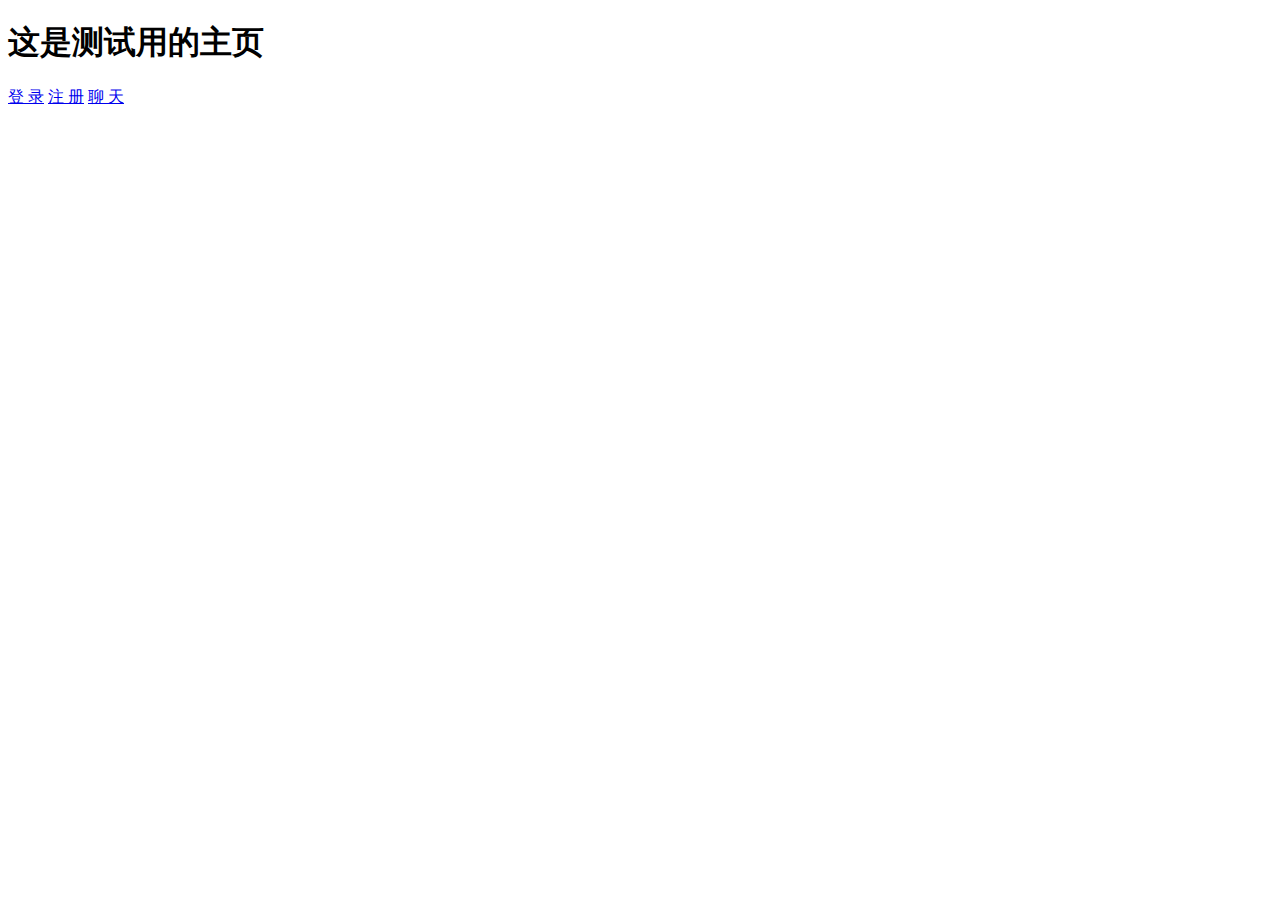
<file: src/main/resources/public/index.html>
<!DOCTYPE html>
<html lang="zh">
<head>
    <meta charset="UTF-8">
    <title>欢迎</title>
    <meta content="width=device-width, initial-scale=1.0" name="viewport">
</head>
<body>
<h1>这是测试用的主页</h1>
<a href="login.html">登 录</a>
<a href="signup.html">注 册</a>
<a href="chat.html">聊 天</a>
</body>
</html>
</file>
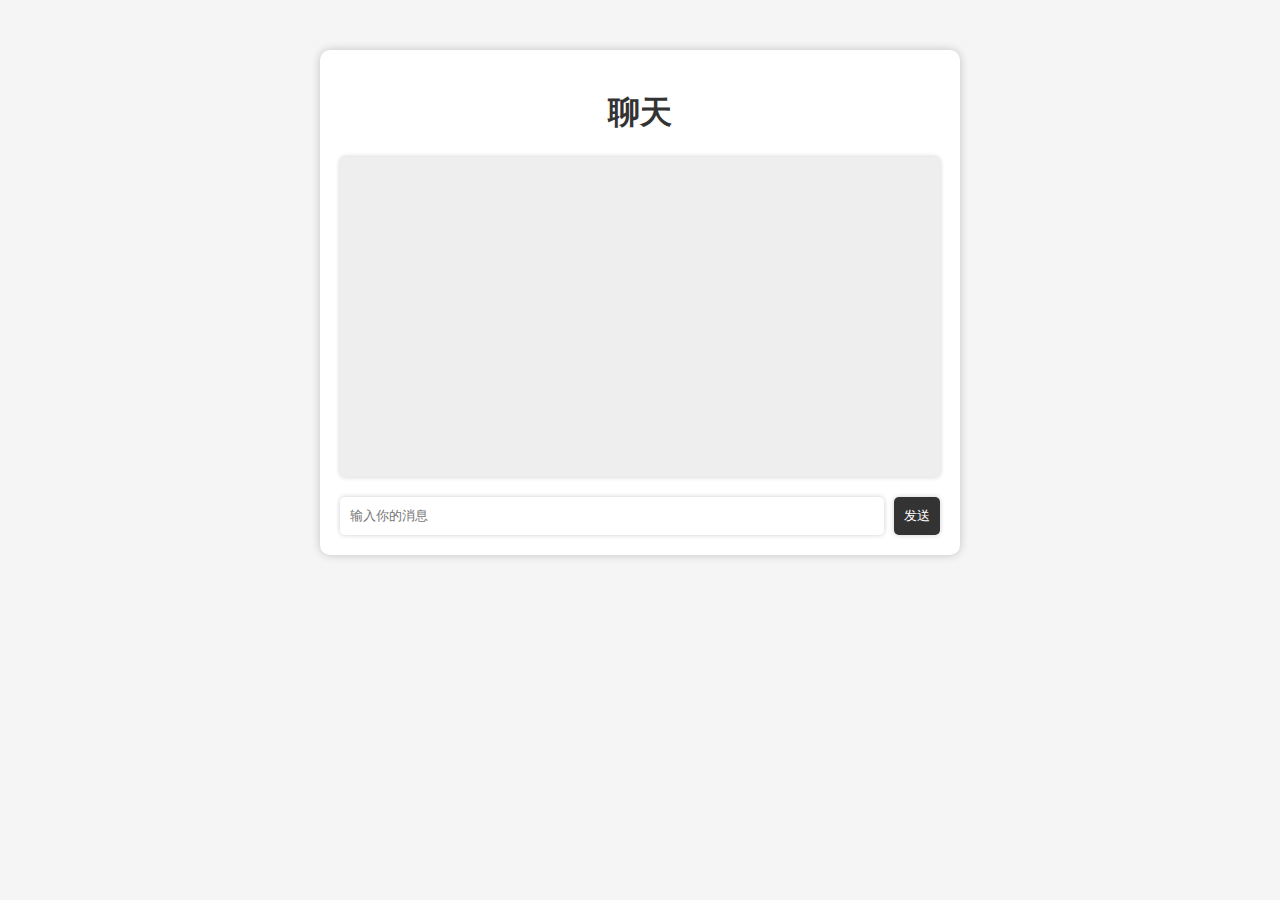
<file: src/main/resources/public/chat.html>
<!DOCTYPE html>
<html lang="zh">
<head>
    <meta charset="UTF-8">
    <title>聊天室</title>
    <meta content="width=device-width, initial-scale=1.0" name="viewport">
    <link href="css/style-2.css" rel="stylesheet">
</head>
<body>

<div class="container">
    <h1>聊天</h1>
    <div id="chat-window">
        <!-- 聊天消息会动态添加到此处 -->
    </div>
    <div id="message-form">
        <input id="message" placeholder="输入你的消息" type="text">
        <button class="btn" id="btn" onclick="sendMsg()">发送</button>
    </div>
</div>

<script src="js/sockjs.min.js" type="text/javascript"></script>
<script src="js/stomp.umd.min.js" type="text/javascript"></script>
<script>
    // 获取当前的连接是http还是https
    const protocol = window.location.protocol === 'https:' ? 'wss://' : 'ws://';
    const url = protocol + window.location.host + '/chat';
    const client = new StompJs.Client({
        brokerURL: url,
        debug: function (str) {
            console.log(str);
        },
    });
    // 如果浏览器里没有内置WebSocket
    if (typeof WebSocket !== 'function') {
        // webSocketFactory优先级比brokerURL高，可实现链接切换的效果
        client.webSocketFactory = function () {
            // 使用SockJS
            return new SockJS('/chat');
        };
    }
    // 连接成功后该干嘛
    client.onConnect = function () {
        listen();
    };
    // 连接失败该干嘛
    client.onStompError = function (frame) {
        console.log('错误报头: ' + frame.headers);
        console.log('其他信息: ' + frame.body);
    };
    // 启动连接,非主动断开会自动重连
    client.activate();

    // 获取消息显示框
    const chatWindow = document.querySelector('#chat-window');
    // 设置标记判断是否应该自动滚动
    let shouldScroll = true;
    // 监听消息框的滚动事件，如果用户手动滚动了消息框，则不再自动滚动
    chatWindow.addEventListener('scroll', function () {
        /**
         * scrollHeight（文档内容实际高度，包括超出视窗的溢出部分）、
         * scrollTop（滚动条滚动距离）、
         * clientHeight（窗口可视范围高度）。
         */
        const {scrollTop, scrollHeight, clientHeight} = chatWindow;
        // 因为浮点数的问题，拉到底部时 scrollTop + clientHeight 不一定>= scrollHeight
        shouldScroll = scrollTop + clientHeight >= (scrollHeight - 1);
    });

    // 持续监听服务端的消息，收到消息后执行回调函数
    function listen() {
        client.subscribe('/topic/chat', function (message) {
            console.log(message.body);
            const chatMessage = JSON.parse(message.body);
            // 格式化时间
            const time = new Date(chatMessage.time).toLocaleTimeString();
            // 从名称为userName的Cookie中获取用户名
            const userName = document.cookie.split('; ').find(row => row.startsWith('userName=')).split('=')[1];
            const chatMessageElement = document.createElement('div');
            chatMessageElement.classList.add('message'
                , chatMessage.from === userName ? 'sent' : 'received');
            chatMessageElement.innerHTML = `
            <span class="from">${chatMessage.from}</span>
            <span class="time">${time}</span>
            <p>${chatMessage.msg}</p>`;
            chatWindow.appendChild(chatMessageElement);
            // 如果应该自动滚动，则滚动到底部
            if (shouldScroll) {
                chatWindow.scrollTop = chatWindow.scrollHeight;
            }
        });
    }

    // 获取输入框
    const messageInput = document.querySelector('#message');
    // 按下回车键发送消息
    messageInput.addEventListener("keyup", function (event) {
        event.preventDefault();
        if (event.keyCode === 13) {
            document.getElementById("btn").click();
        }
    })

    // 封装发送消息的函数
    function sendMsg() {
        const message = messageInput.value.trim();
        if (message !== '') {
            client.publish({
                destination: '/app/chat',
                body: JSON.stringify({"msg": message})
            });
            messageInput.value = '';
            // 发消息后允许自动滚动
            shouldScroll = true;
        }
    }
</script>
</body>
</html>
</file>
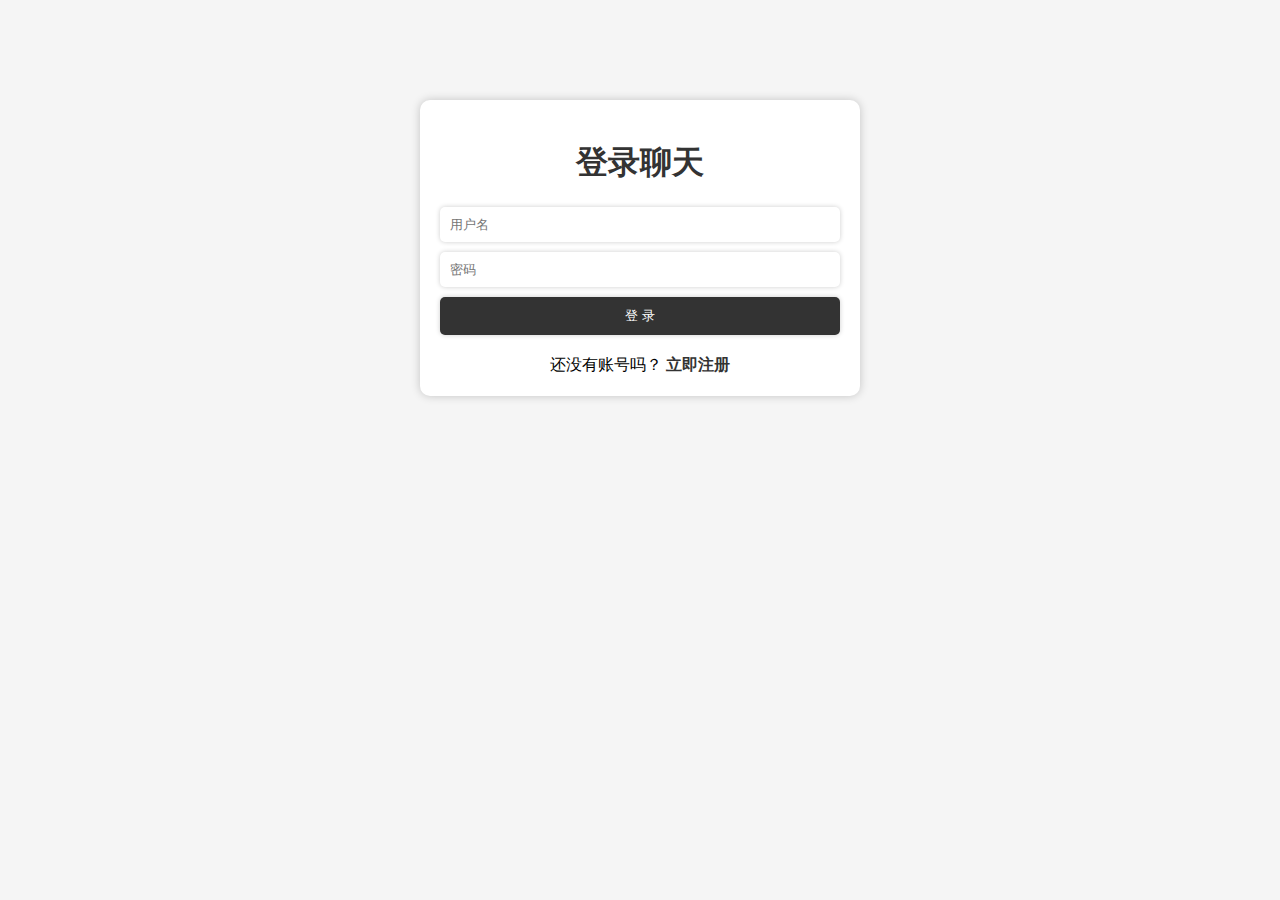
<file: src/main/resources/public/login.html>
<!DOCTYPE html>
<html lang="zh">
<head>
    <meta charset="UTF-8">
    <title>注册聊天</title>
    <meta content="width=device-width, initial-scale=1.0" name="viewport">
    <link href="css/style-1.css" rel="stylesheet">
</head>
<body>
<div class="container">
    <h1>登录聊天</h1>
    <!-- 通过target标签，使得from提交后不会刷新页面，而是把接口返回的内容放入iframe中 -->
    <form action="/login" id="register-form" method="post" target="uploadFrame">
        <input name="username" placeholder="用户名" type="text">
        <input id="password" name="password" placeholder="密码" type="password">
        <span class="error" id="password-error"></span>
        <button class="btn" type="submit">登 录</button>
    </form>
    <iframe id="uploadFrame" name="uploadFrame" style="display: none;"></iframe>
    <div class="point">
        还没有账号吗？ <a href="signup.html">立即注册</a>
    </div>
</div>
<script src="js/register-validation.js" type="text/javascript"></script>
<script type="text/javascript">
    <!--  获取表单提交接口的返回值  -->
    const uploadFrame = document.getElementById("uploadFrame");
    uploadFrame.onload = function () {
        const response = uploadFrame.contentWindow.document.body.innerText;
        const msg = JSON.parse(response);
        // 返回200表示登录成功，跳转到聊天页面
        if (msg.errorCode === 200) {
            // 清空iframe中的内容
            uploadFrame.innerText = "";
            window.location.href = "chat.html";
        } else {
            document.getElementById("password-error").innerText = msg.msg;
        }
    }
</script>
</body>
</html>
</file>
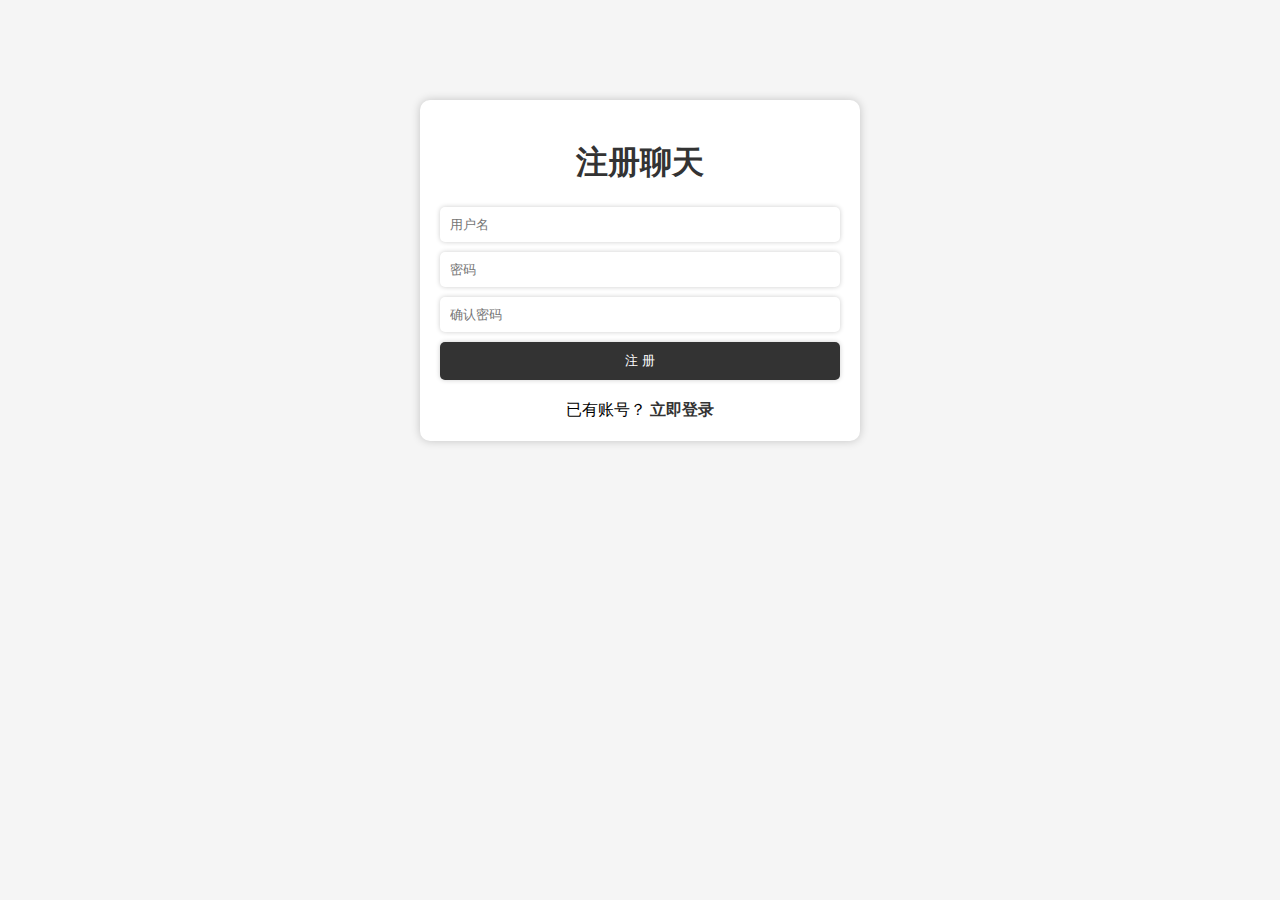
<file: src/main/resources/public/signup.html>
<!DOCTYPE html>
<html lang="zh">
<head>
    <meta charset="UTF-8">
    <title>注册聊天</title>
    <meta content="width=device-width, initial-scale=1.0" name="viewport">
    <link href="css/style-1.css" rel="stylesheet">
</head>
<body>
<div class="container">
    <h1>注册聊天</h1>
    <!-- 通过target标签，使得from提交后不会刷新页面，而是把接口返回的内容放入iframe中 -->
    <form action="/signup" id="register-form" method="post" target="uploadFrame">
        <input name="username" placeholder="用户名" type="text">
        <input id="password" name="password" placeholder="密码" type="password">
        <span class="error" id="password-error"></span>
        <input id="confirm-password" name="confirmPassword" placeholder="确认密码" type="password">
        <span class="error" id="password-no-fit"></span>
        <button class="btn" type="submit">注 册</button>
    </form>
    <iframe id="uploadFrame" name="uploadFrame" style="display: none;"></iframe>
    <div class="point">
        已有账号？ <a href="login.html">立即登录</a>
    </div>
</div>
<script src="js/register-validation.js" type="text/javascript"></script>
<script type="text/javascript">
    <!--  获取表单提交接口的返回值  -->
    const uploadFrame = document.getElementById("uploadFrame");
    uploadFrame.onload = function () {
        const response = uploadFrame.contentWindow.document.body.innerText;
        const msg = JSON.parse(response);
        // 返回200表示注册成功，跳转到登录页面
        if (msg.errorCode === 200) {
            // 清空iframe中的内容
            uploadFrame.innerText = "";
            alert("注册成功，请登录");
            window.location.href = "login.html";
        } else {
            // 显示错误信息
            document.getElementById("password-no-fit").innerText = msg.msg;
        }
    }
</script>
</body>
</html>
</file>
<file: src/main/resources/public/css/style-2.css>
body {
    background-color: #F5F5F5;
}

.container {
    margin: 50px auto;
    max-width: 600px;
    padding: 20px;
    background-color: #FFFFFF;
    border-radius: 10px;
    box-shadow: 0px 0px 10px rgba(0, 0, 0, 0.2);
}

h1 {
    text-align: center;
    color: #333333;
}

#chat-window {
    margin-top: 20px;
    padding: 10px;
    background-color: #EEEEEE;
    border-radius: 5px;
    box-shadow: 0 0 5px rgba(0, 0, 0, 0.2);
    height: 300px;
    overflow-y: scroll;
}

/* 新增发送者和接收者两种不同的消息样式 */
#chat-window .message.sent {
    /* 靠右边显示，且至少预留 1/4 的空间*/
    text-align: right;
    margin-left: 35%;
}

#chat-window .message.received {
    /* 靠左边显示，且至少预留 1/4 的空间*/
    text-align: left;
    margin-right: 35%;
}

#chat-window .message.sent p {
    background-color: #E0FFFF;
}

#chat-window .message.received p {
    background-color: #F5F5F5;
}

#chat-window .message span {
    color: #888888;
    font-size: 12px;
    margin: 5px;
}

#chat-window .message.sent span.from {
    color: #66CCCC;
}

#chat-window .message.received span.from {
    color: black;
}

#chat-window p {
    /*允许自动换行*/
    word-break: break-all;
    /*允许强制换行*/
    word-wrap: break-word;
    margin: 5px;
    padding: 5px;
    background-color: #FFFFFF;
    border-radius: 5px;
    box-shadow: 0 0 5px rgba(0, 0, 0, 0.2);
}

#message-form {
    margin-top: 20px;
    display: flex;
    flex-direction: row;
}

#message-form input[type=text] {
    flex-grow: 1;
    margin-right: 10px;
    padding: 10px;
    border: none;
    border-radius: 5px;
    box-shadow: 0px 0px 5px rgba(0, 0, 0, 0.2);
}

#message-form button.btn {
    padding: 10px;
    background-color: #333333;
    color: #FFFFFF;
    border: none;
    border-radius: 5px;
    box-shadow: 0px 0px 5px rgba(0, 0, 0, 0.2);
    cursor: pointer;
}
</file>
<file: src/main/resources/public/css/style-1.css>
body {
    background-color: #F5F5F5;
    font-family: Arial, sans-serif;
}

.container {
    margin: 100px auto;
    max-width: 400px;
    padding: 20px;
    background-color: #FFFFFF;
    border-radius: 10px;
    box-shadow: 0px 0px 10px rgba(0, 0, 0, 0.2);
}

h1 {
    text-align: center;
    color: #333333;
}

form {
    margin-top: 20px;
    display: flex;
    flex-direction: column;
}

input[type=text], input[type=password] {
    margin-bottom: 10px;
    padding: 10px;
    border: none;
    border-radius: 5px;
    box-shadow: 0px 0px 5px rgba(0, 0, 0, 0.2);
}

button.btn {
    padding: 10px;
    background-color: #333333;
    color: #FFFFFF;
    border: none;
    border-radius: 5px;
    box-shadow: 0px 0px 5px rgba(0, 0, 0, 0.2);
    cursor: pointer;
}

.point {
    margin-top: 20px;
    text-align: center;
}

.point a {
    color: #333333;
    text-decoration: none;
    font-weight: bold;
}

.error {
    color: red;
    font-size: 12px;
}
</file>
